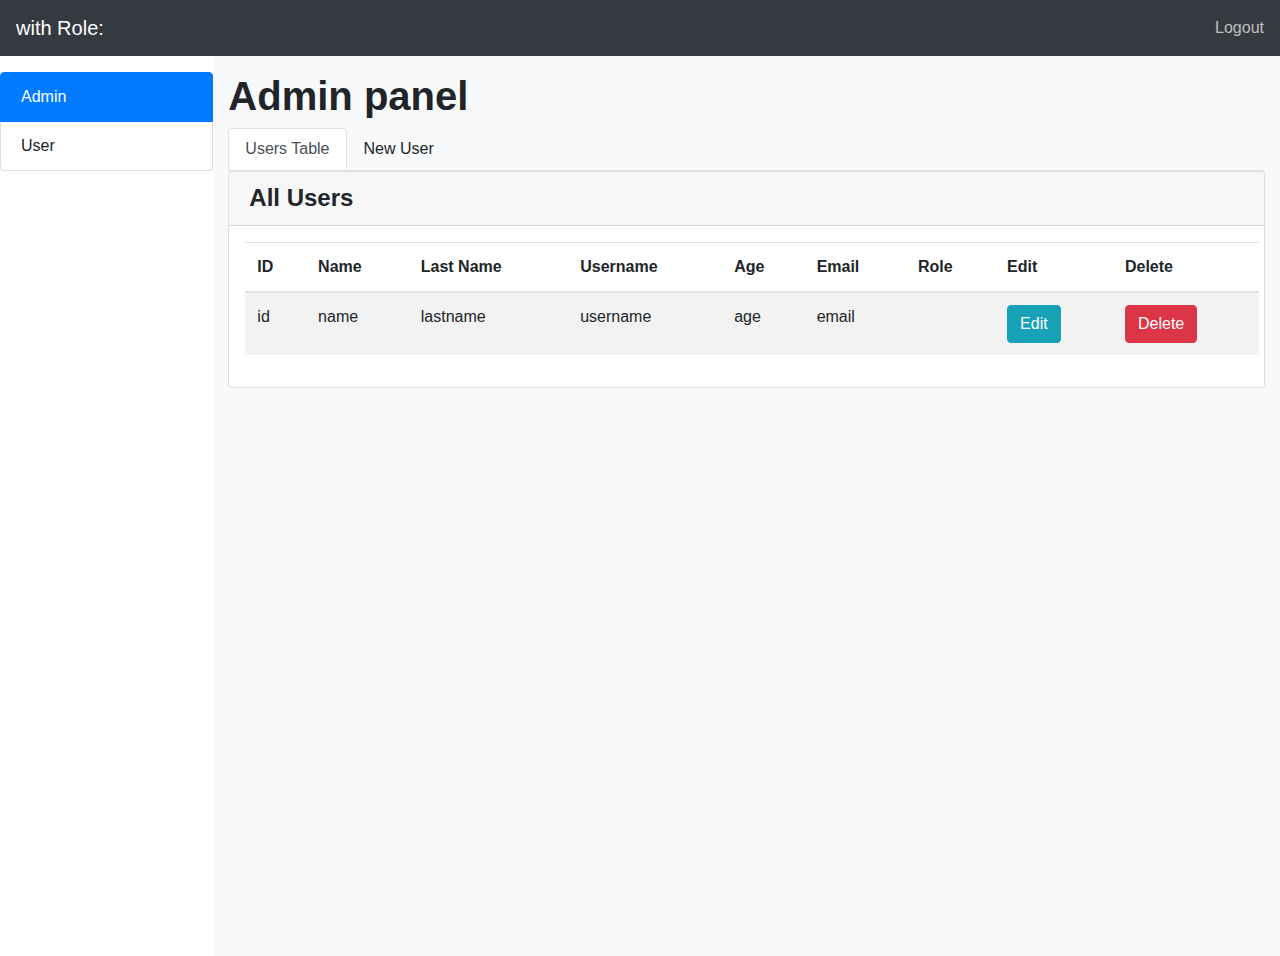
<file: src/main/resources/templates/index.html>
<!DOCTYPE html>

<html xmlns="http://www.w3.org/1999/xhtml" xmlns:th="http://www.thymeleaf.org" lang="en">
<head>
    <meta http-equiv="content-type" content="text/html; charset=UTF-8"/>
    <title>All users</title>

    <link rel="stylesheet" href="https://cdn.jsdelivr.net/npm/bootstrap@4.4.1/dist/css/bootstrap.min.css"
          integrity="sha384-Vkoo8x4CGsO3+Hhxv8T/Q5PaXtkKtu6ug5TOeNV6gBiFeWPGFN9MuhOf23Q9Ifjh"
          crossorigin="anonymous">
</head>
<body>

<header>
    <nav class="navbar navbar-dark bg-dark" align="left">
        <div class="navbar-brand">
            <font color="white">
                <b th:text="${admin.getUsername()}"></b>
                <span> with Role: </span>
                <span th:each="role : ${admin.getRoles}">
        <span th:text="${role}"></span>
      </span>
            </font>

        </div>
        <font color="silver" align="right">
            <a href="/login"><font color="silver">Logout</font></a>
        </font>
    </nav>
</header>


<section>
    <div class="container-fluid">
        <div class="row">
            <div class="col-md-2">
                <div class="list-group row step">
                    <a th:href="@{/}" class="list-group-item list-group-item-action active">
                        Admin
                    </a>
                    <a th:href="@{/user}" class="list-group-item list-group-item-action ">
                        User
                    </a>
                </div>
            </div>

            <div class="col-md-10 min-vh-100 bg-light step">


                <h1><b>Admin panel</b></h1>

                <div class="tab-content" id="tabContent">

                    <ul class="nav nav-tabs">
                        <a class="nav-link active" data-toggle="tab">Users Table</a>
                        <a class="nav-link" th:href="@{/create-user}">New User</a>
                    </ul>

                    <div class="d-flex flex-column bd-highlight mb-3">
                        <div class="card">
                            <h4 class="card-header"><b>All Users</b></h4>

                            <table class="table table-striped cage">
                                <thead>
                                <tr>
                                    <th>ID</th>
                                    <th>Name</th>
                                    <th>Last Name</th>
                                    <th>Username</th>
                                    <th>Age</th>
                                    <th>Email</th>
                                    <th>Role</th>
                                    <th>Edit</th>
                                    <th>Delete</th>
                                </tr>
                                </thead>

                                <tbody>
                                <tr th:each="user : ${users}">
                                    <td th:text="${user.id}">id</td>
                                    <td th:text="${user.name}">name</td>
                                    <td th:text="${user.lastName}">lastname</td>
                                    <td th:text="${user.username}">username</td>
                                    <td th:text="${user.age}">age</td>
                                    <td th:text="${user.email}">email</td>
                                    <td>
                                                     <span class="text-uppercase"
                                                           th:each="role : ${user.roles}">
                                                     <a class="text-uppercase" th:text="${role}"></a>
                                                     </span>
                                    </td>
                                    <td>
                                        <button type="button" class="btn btn-info" data-toggle="modal"
                                                th:data-target="${'#edit' + user.id}">Edit
                                        </button>

                                        <div class="modal" th:id="${'edit' + user.id}">
                                            <div class="modal-dialog">
                                                <div class="modal-content">
                                                    <form th:action="@{/{id}(id=${user.id})}"
                                                          th:object="${user}" th:method="PATCH">

                                                        <div class="modal-header">
                                                            <h4 class="modal-title" id="exampleModalLabel">Edit
                                                                user</h4>
                                                            <button type="button" class="close"
                                                                    data-dismiss="modal">x
                                                            </button>
                                                        </div>

                                                        <div class="modal-body">
                                                            <div class="form-group row justify-content-center text-center">
                                                                <div class="col-sm-6">

                                                                    <label for="id"><b>Id</b></label>
                                                                    <br/>
                                                                    <input
                                                                            type="number"
                                                                            class="form-control"
                                                                            th:value="${user.id}"
                                                                            id="id"
                                                                            name="id"
                                                                            readonly>
                                                                    <br/>

                                                                    <label for="name"><b>Name</b></label>
                                                                    <br/>
                                                                    <input type="text"
                                                                           class="form-control"
                                                                           name="name"
                                                                           th:value="${user.name}"
                                                                           id="name">
                                                                    <br/>

                                                                    <label for="lastName">LastName</label>
                                                                    <br/>
                                                                    <input type="text"
                                                                           class="form-control"
                                                                           name="lastName"
                                                                           th:value="${user.lastName}"
                                                                           id="lastName">
                                                                    <br/>

                                                                    <label for="username">Username</label>
                                                                    <br/>
                                                                    <input type="text"
                                                                           class="form-control"
                                                                           name="username"
                                                                           th:value="${user.username}"
                                                                           id="username">
                                                                    <br/>

                                                                    <label for="password">Password</label>
                                                                    <br/>
                                                                    <input type="password"
                                                                           class="form-control"
                                                                           th:value="${user.password}"
                                                                           name="password"
                                                                           id="password">
                                                                    <br/>

                                                                    <label for="age">Age</label>
                                                                    <br/>
                                                                    <input type="number"
                                                                           class="form-control"
                                                                           name="age"
                                                                           th:value="${user.age}"
                                                                           id="age">
                                                                    <br/>

                                                                    <label for="email">Email</label>
                                                                    <br/>
                                                                    <input type="text"
                                                                           class="form-control"
                                                                           name="email"
                                                                           th:value="${user.email}"
                                                                           id="email">
                                                                    <br/>

                                                                    <label for="role">Role</label>
                                                                    <select multiple class="custom-select w-100"
                                                                            size="2"
                                                                            id="role" name="role">
                                                                        <option
                                                                                th:each="role : ${roles}"
                                                                                th:value="${role.name}"
                                                                                th:text="${role}"
                                                                                th:selected="${user.roles.contains(role)}">
                                                                        </option>
                                                                    </select>
                                                                </div>
                                                            </div>
                                                        </div>

                                                        <div class="modal-footer">
                                                            <button type="button" class="btn btn-secondary"
                                                                    data-dismiss="modal">Close
                                                            </button>
                                                            <input type="submit" class="btn btn-primary"
                                                                   value="Edit"/>
                                                        </div>
                                                    </form>
                                                </div>
                                            </div>
                                        </div>
                                    </td>

                                    <td>
                                        <button type="button" class="btn btn-danger" data-toggle="modal"
                                                th:data-target="${'#delete' + user.id}">Delete
                                        </button>

                                        <div class="modal" th:id="${'delete' + user.id}">
                                            <div class="modal-dialog">
                                                <div class="modal-content">
                                                    <form th:action="@{/{id}(id=${user.id})}"
                                                          th:object="${user}" th:method="delete">

                                                        <div class="modal-header">
                                                            <h4 class="modal-title">Delete user</h4>
                                                            <button type="button" class="close"
                                                                    data-dismiss="modal">x
                                                            </button>
                                                        </div>

                                                        <div class="modal-body">
                                                            <div class="form-group row justify-content-center text-center">
                                                                <div class="col-sm-6">

                                                                    <label for="dId">ID</label>
                                                                    <input type="number"
                                                                           class="form-control"
                                                                           th:value="${user.id}"
                                                                           id="dId"
                                                                           name="id"
                                                                           readonly>
                                                                    <br/>

                                                                    <label for="name">Name</label>
                                                                    <input type="text"
                                                                           class="form-control"
                                                                           th:value="${user.name}"
                                                                           id="dname"
                                                                           name="name"
                                                                           readonly>
                                                                    <br/>

                                                                    <label for="dLastname">Last name</label>

                                                                    <input type="text"
                                                                           class="form-control"
                                                                           th:value="${user.lastName}"
                                                                           id="dLastname"
                                                                           name="lastname"
                                                                           readonly>
                                                                    <br/>

                                                                    <label for="dusername">Username</label>
                                                                    <input type="text"
                                                                           class="form-control"
                                                                           th:value="${user.username}"
                                                                           id="dusername"
                                                                           name="username"
                                                                           readonly>
                                                                    <br/>

                                                                    <label for="dAge">Age</label>
                                                                    <input type="number"
                                                                           class="form-control"
                                                                           th:value="${user.age}"
                                                                           id="dAge"
                                                                           name="age"
                                                                           readonly>
                                                                    <br/>

                                                                    <label for="dEmail">Email</label>
                                                                    <input type="text"
                                                                           class="form-control"
                                                                           th:value="${user.email}"
                                                                           id="dEmail"
                                                                           name="username"
                                                                           readonly>
                                                                    <br/>

                                                                    <label for="dRole">Role</label>
                                                                    <select multiple class="form-control w-100"
                                                                            size="2"
                                                                            id="dRole"
                                                                            name="roles"
                                                                            readonly>
                                                                        <option
                                                                                th:each="role : ${user.roles}"
                                                                                th:text="${role}">
                                                                        </option>
                                                                    </select>
                                                                </div>
                                                            </div>
                                                        </div>

                                                        <div class="modal-footer">
                                                            <button type="button" class="btn btn-secondary"
                                                                    data-dismiss="modal">Close
                                                            </button>
                                                            <input type="submit" class="btn btn-danger"
                                                                   value="Delete"/>
                                                        </div>
                                                    </form>
                                                </div>
                                            </div>
                                        </div>
                                    </td>
                                </tr>
                                </tbody>
                            </table>
                        </div>
                    </div>
                </div>
            </div>
        </div>
    </div>
</section>


<script src="https://code.jquery.com/jquery-3.2.1.slim.min.js"
        integrity="sha384-KJ3o2DKtIkvYIK3UENzmM7KCkRr/rE9/Qpg6aAZGJwFDMVNA/GpGFF93hXpG5KkN"
        crossorigin="anonymous"></script>
<script src="https://cdn.jsdelivr.net/npm/popper.js@1.12.9/dist/umd/popper.min.js"
        integrity="sha384-ApNbgh9B+Y1QKtv3Rn7W3mgPxhU9K/ScQsAP7hUibX39j7fakFPskvXusvfa0b4Q"
        crossorigin="anonymous"></script>
<script src="https://cdn.jsdelivr.net/npm/bootstrap@4.0.0/dist/js/bootstrap.min.js"
        integrity="sha384-JZR6Spejh4U02d8jOt6vLEHfe/JQGiRRSQQxSfFWpi1MquVdAyjUar5+76PVCmYl"
        crossorigin="anonymous"></script>
<link rel="stylesheet" type="text/css" media="all" href="../static/css/style.css" th:href="@{/css/style.css}">
</body>
</html>
</file>
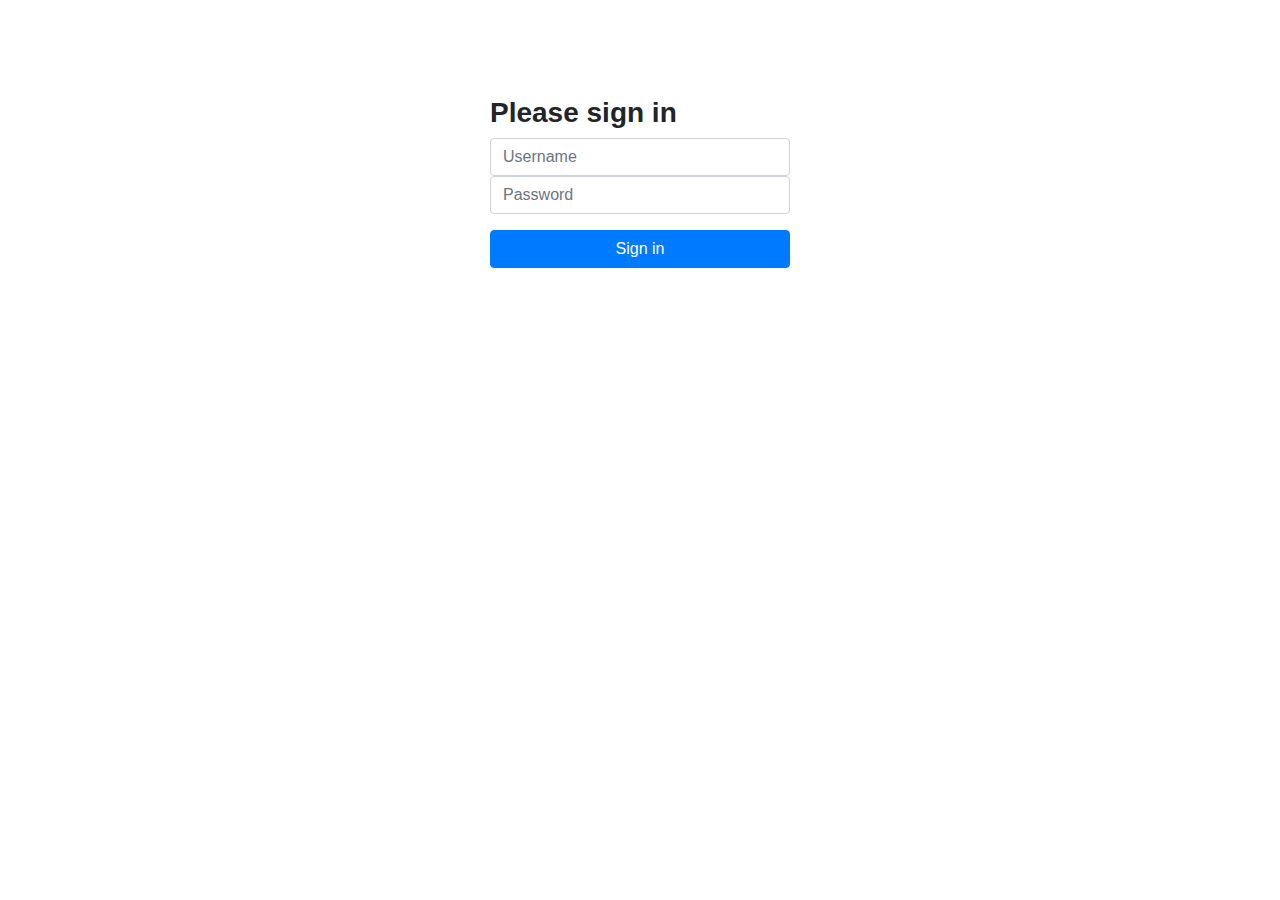
<file: src/main/resources/templates/login.html>
<!DOCTYPE html>
<html lang="en" xmlns="http://www.w3.org/1999/xhtml" xmlns:th="http://www.thymeleaf.org">
<head>
    <link rel="stylesheet" href="https://stackpath.bootstrapcdn.com/bootstrap/4.3.1/css/bootstrap.min.css"
          integrity="sha384-ggOyR0iXCbMQv3Xipma34MD+dH/1fQ784/j6cY/iJTQUOhcWr7x9JvoRxT2MZw1T" crossorigin="anonymous">

    <meta charset="UTF-8">
    <title>Вход</title>
</head>
<body>
<div align="center">
    <div class="form">
        <br>
        <br>
        <div class="mx-auto mt-5" style="width: 300px;">
            <h3 class="form-signin-heading" align="left"><b>Please sign in</b></h3>
            <form th:action="@{/login}" method="POST">
                <div class="form-group">
                    <input class="form-control" id="username" type="text" name="username" placeholder="Username"/>
                    <input class="form-control" id="password" type="password" name="password" placeholder="Password"/>
                </div>
                <div class="form-group">
                    <input class="btn btn-block btn-primary" type="submit" value="Sign in"/>
                </div>
            </form>
        </div>
    </div>
</div>
</body>
</html>
</file>
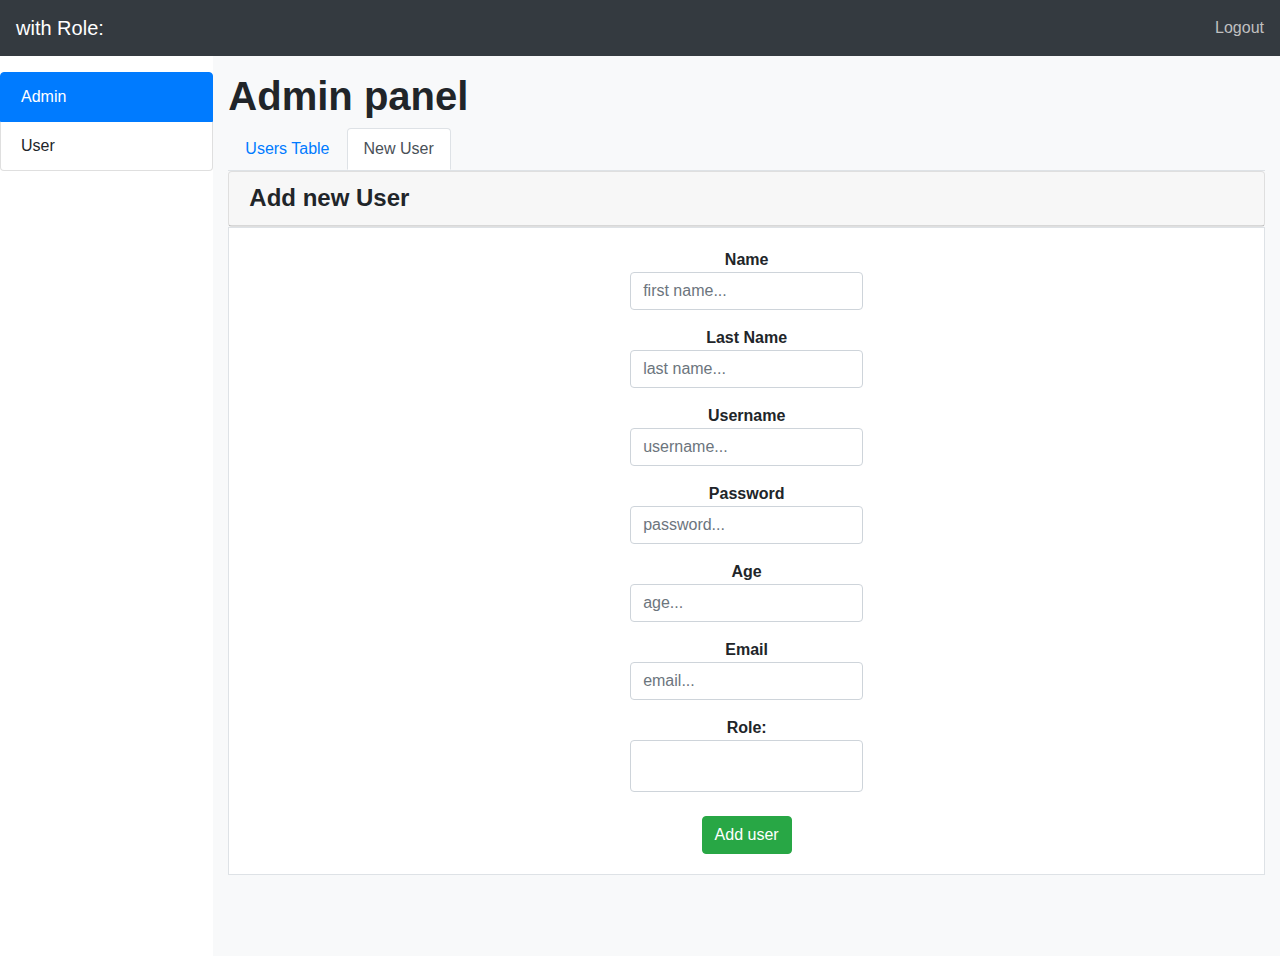
<file: src/main/resources/templates/new.html>
<!DOCTYPE html>
<html lang="en" xmlns:th="https://www.thymeleaf.org">
<head>
    <meta charset="UTF-8">
    <title>Add new user</title>
    <link rel="stylesheet" href="https://cdn.jsdelivr.net/npm/bootstrap@4.4.1/dist/css/bootstrap.min.css"
          integrity="sha384-Vkoo8x4CGsO3+Hhxv8T/Q5PaXtkKtu6ug5TOeNV6gBiFeWPGFN9MuhOf23Q9Ifjh" crossorigin="anonymous">
</head>
<body>


<header>
    <nav class="navbar navbar-dark bg-dark" align="left">
        <div class="navbar-brand">
            <font color="white">
                <b th:text="${admin.getUsername()}"></b>
                <span> with Role: </span>
                <span th:each="role : ${admin.getRoles}">
        <span th:text="${role}"></span>
      </span>
            </font>

        </div>
        <font color="silver" align="right">
            <a href="/login"><font color="silver">Logout</font></a>
        </font>
    </nav>
</header>


<section>
    <div class="container-fluid">
        <div class="row">
            <div class="col-md-2">
                <div class="list-group row step">
                    <a th:href="@{/}" class="list-group-item list-group-item-action active">
                        Admin
                    </a>
                    <a th:href="@{/user}" class="list-group-item list-group-item-action">
                        User
                    </a>
                </div>
            </div>

            <div class="col-md-10 min-vh-100 bg-light step">


                <h1><b>Admin panel</b></h1>

                <div class="tab-content" id="tabContent">

                    <ul class="nav nav-tabs">
                        <a class="nav-link" data-toggle="tab" href="/">Users Table</a>
                        <a class="nav-link active" data-toggle="tab">New User</a>
                    </ul>

                    <div class="d-flex flex-column bd-highlight mb-3">
                        <div class="card">
                            <h4 class="card-header"><b>Add new User</b></h4>
                        </div>

                        <div class="col-md bg-white border">

                            <div class="col-lg-6 col-md-6 container justify-content-center">
                                <div class="card-body">

                                    <div class="row justify-content-center text-center">
                                        <form th:action="@{/}" th:object="${user}" method="post">

                                            <div class="align-self-center">
                                                <div class="form-group">
                                                    <label>Name</label>
                                                    <input
                                                            type="text"
                                                            name="name"
                                                            class="form-control"
                                                            value=""
                                                            placeholder="first name..."/>
                                                </div>

                                                <div class="form-group">
                                                    <label>Last Name</label>
                                                    <input
                                                            type="text"
                                                            name="lastName"
                                                            class="form-control"
                                                            value=""
                                                            placeholder="last name..."/>
                                                </div>

                                                <div class="form-group">
                                                    <label>Username</label>
                                                    <input
                                                            type="text"
                                                            name="username"
                                                            class="form-control"
                                                            value=""
                                                            placeholder="username..."/>
                                                </div>

                                                <div class="form-group">
                                                <label>Password</label>
                                                <input
                                                        type="text"
                                                        name="password"
                                                        class="form-control"
                                                        value=""
                                                        placeholder="password..."/>
                                                </div>

                                                <div class="form-group">
                                                <label>Age</label>
                                                <input
                                                        type="number"
                                                        name="age"
                                                        class="form-control"
                                                        value=""
                                                        placeholder="age..."/>
                                                </div>

                                                <div class="form-group">
                                                <label>Email</label>
                                                <input
                                                        type="text"
                                                        name="email"
                                                        class="form-control"
                                                        value=""
                                                        placeholder="email..."/>
                                                </div>

                                                <label for="role">Role:</label>
                                                <select class="form-control" multiple="multiple" th:field="*{roles}"
                                                        type="text" id="role" size="2">
                                                    <option th:each="role : ${roles}" th:value="${role.id}"
                                                            th:text="${role}"></option>

                                                </select>
                                            </div>
                                            <br/>
                                            <div class="box-footer">
                                                <button type="submit" class="btn btn-success">
                                                    Add user
                                                </button>
                                            </div>

                                        </form>
                                    </div>
                                </div>
                            </div>
                        </div>
                    </div>
                </div>
            </div>
        </div>
    </div>
</section>

<link rel="stylesheet" type="text/css" media="all" href="../static/css/style.css" th:href="@{/css/style.css}">


</body>
</html>
</file>
